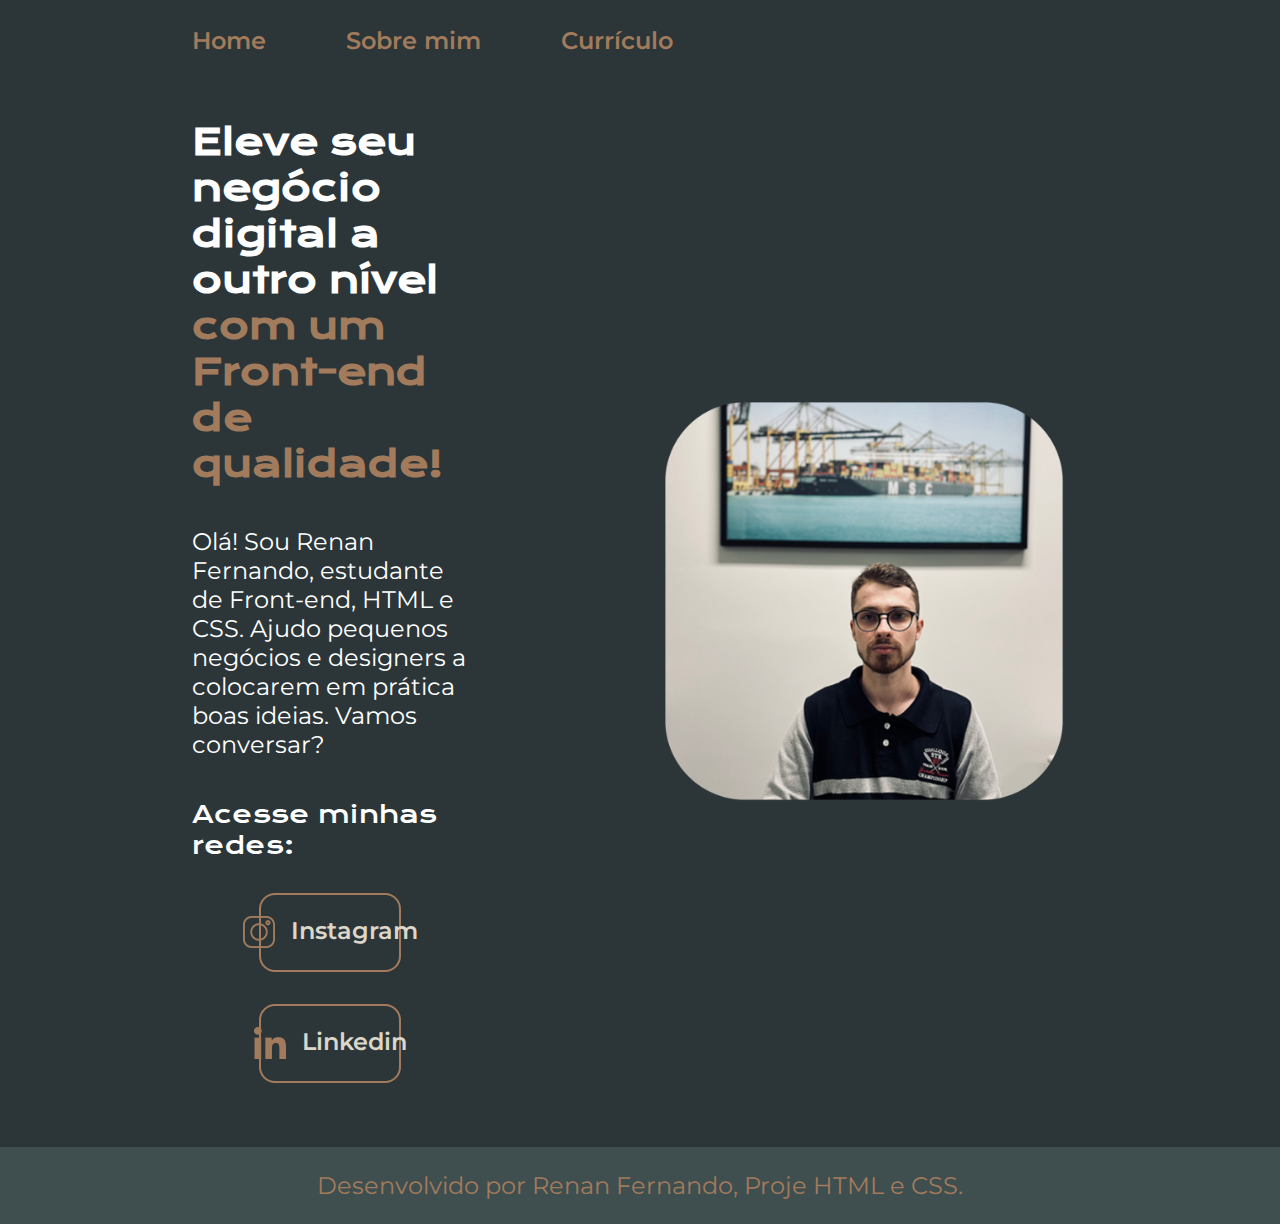
<file: index.html>
<!DOCTYPE html>
<html lang="pt-br">
    <head>
        <meta charset="UTF-8">
        <meta http-equiv="X-UA-Compatible" content="IE=edge">
        <meta name="viewport" content="width=device-width, initial-scale=1.0">
        <title>Portfolio</title>
        <link rel="stylesheet" href="./styles/style.css">
    </head>                                 
    <body>
        <header class="cabecalho">
            <nav class="cabecalho__menu">
                <a class="cabecalho__menu__link" href="index.html">Home</a>
                <a class="cabecalho__menu__link"  href="about.html">Sobre mim</a>
                <a class="cabecalho__menu__link"  href="curriculo.html">Currículo</a>
            </nav>
        </header>
        <main class="apresentacao">
            <section class="apresentacao__conteudo">
                <h1 class="apresentacao__conteudo__titulo">Eleve seu negócio digital a outro nível <strong class="titulo-destaque">com um Front-end de qualidade!</strong></h1>
                <p class="apresentacao__conteudo__texto">Olá! Sou Renan Fernando, estudante de Front-end, HTML e CSS. Ajudo pequenos negócios e designers a colocarem em prática boas ideias. Vamos conversar?</p>
                <div class="apresentacao__links">
                    <h2 class="apresentacao__links__subtitulo">Acesse minhas redes:</h2>
                <a class="apresentacao__links__link" href="https://instagram.com/renanbraandini"> 
                    <img src="./assets/instagram.png">
                    Instagram
                    </a>
                
                <a class="apresentacao__links__link" href="https://www.linkedin.com/in/renan-brandini-3b054a171/">
                    <img src="./assets/linkedin.png">
                    Linkedin
                </a>
            </div>
            </section>                                                                  
            <img class="apresentacao__imagem" src="./assets/imagem.png" alt="imagem de perfil">
        </main>
        <footer>
            <p class="rodape">Desenvolvido por Renan Fernando, Proje HTML e CSS.</p>
        </footer>
    </body> 
</html>
</file>
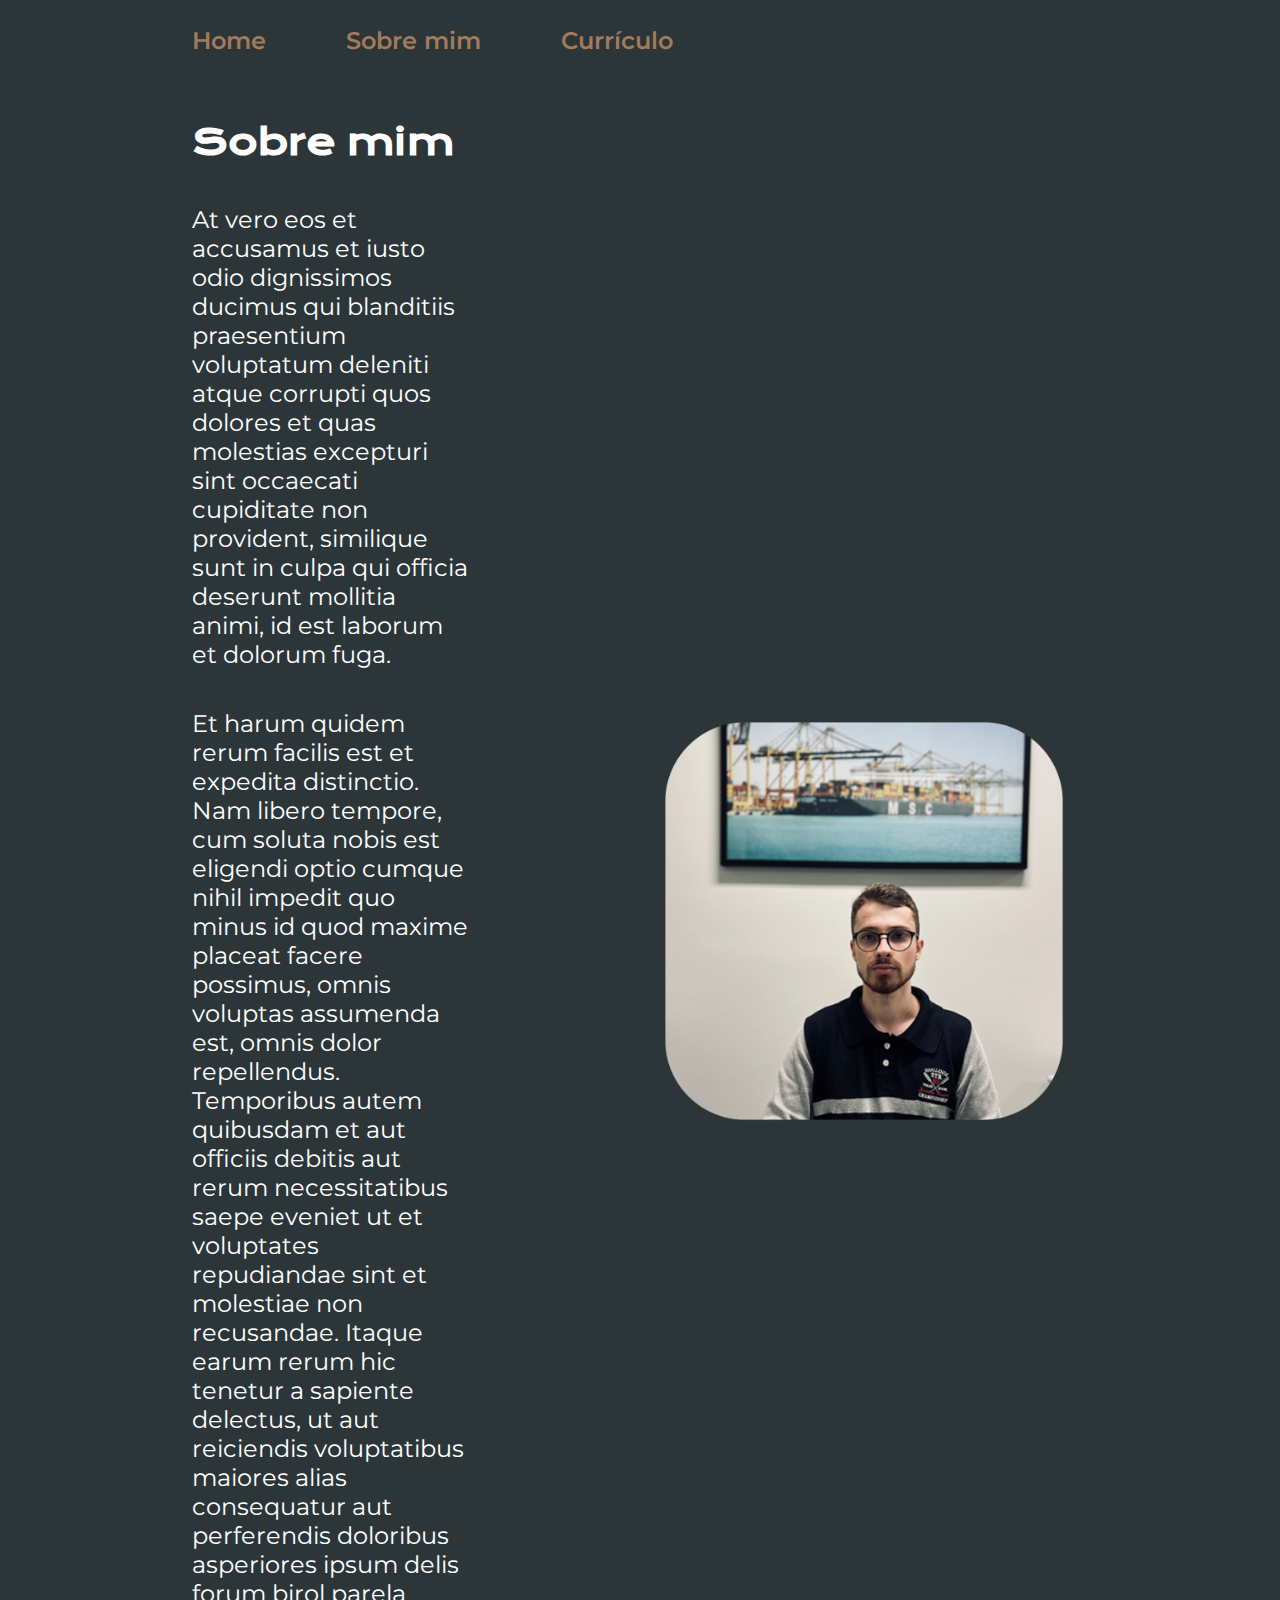
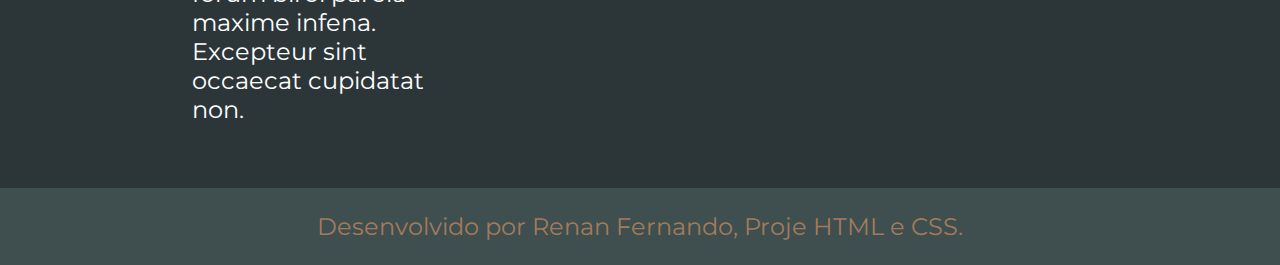
<file: about.html>
<!DOCTYPE html>
<html lang="pt-br">
<head>
    <meta charset="UTF-8">
    <meta http-equiv="X-UA-Compatible" content="IE=edge">
    <meta name="viewport" content="width=device-width, initial-scale=1.0">
    <title>Sobre min</title>
    <link rel="stylesheet" href="./styles/style.css">
</head>
<body>
    <header class="cabecalho">
        <nav class="cabecalho__menu">
            <a class="cabecalho__menu__link" href="index.html">Home</a>
            <a class="cabecalho__menu__link"  href="about.html">Sobre mim</a>
            <a class="cabecalho__menu__link"  href="curriculo.html">Currículo</a>
        </nav>
    </header>
    <main class="apresentacao">
        <section class="apresentacao__conteudo">
            <h1 class="apresentacao__conteudo__titulo">Sobre mim</h1>
            <p class="apresentacao__conteudo__texto">At vero eos et accusamus et iusto odio dignissimos ducimus qui blanditiis praesentium voluptatum 
                deleniti atque corrupti quos dolores et quas molestias excepturi sint occaecati cupiditate non provident,
                 similique sunt in culpa qui officia deserunt mollitia animi, 
                 id est laborum et dolorum fuga.
            </p>
            <p class="apresentacao__conteudo__texto">Et harum quidem rerum facilis est et expedita distinctio. Nam libero tempore, 
                cum soluta nobis est eligendi optio cumque nihil impedit quo minus id quod maxime placeat facere possimus, 
                omnis voluptas assumenda est, omnis dolor repellendus. 
                Temporibus autem quibusdam et aut officiis debitis aut rerum necessitatibus saepe eveniet ut et voluptates repudiandae sint et molestiae non recusandae. 
                Itaque earum rerum hic tenetur a sapiente delectus, ut aut reiciendis voluptatibus maiores alias consequatur aut 
                perferendis doloribus asperiores ipsum delis forum birol parela maxime infena. Excepteur sint occaecat cupidatat non.
            </p>
        </section>
        <img class="apresentacao__imagem" src="./assets/imagem.png" alt="imagem de perfil">
    </main>
    <footer>
        <p class="rodape">Desenvolvido por Renan Fernando, Proje HTML e CSS.</p>
    </footer>
</body>
</html>
</file>
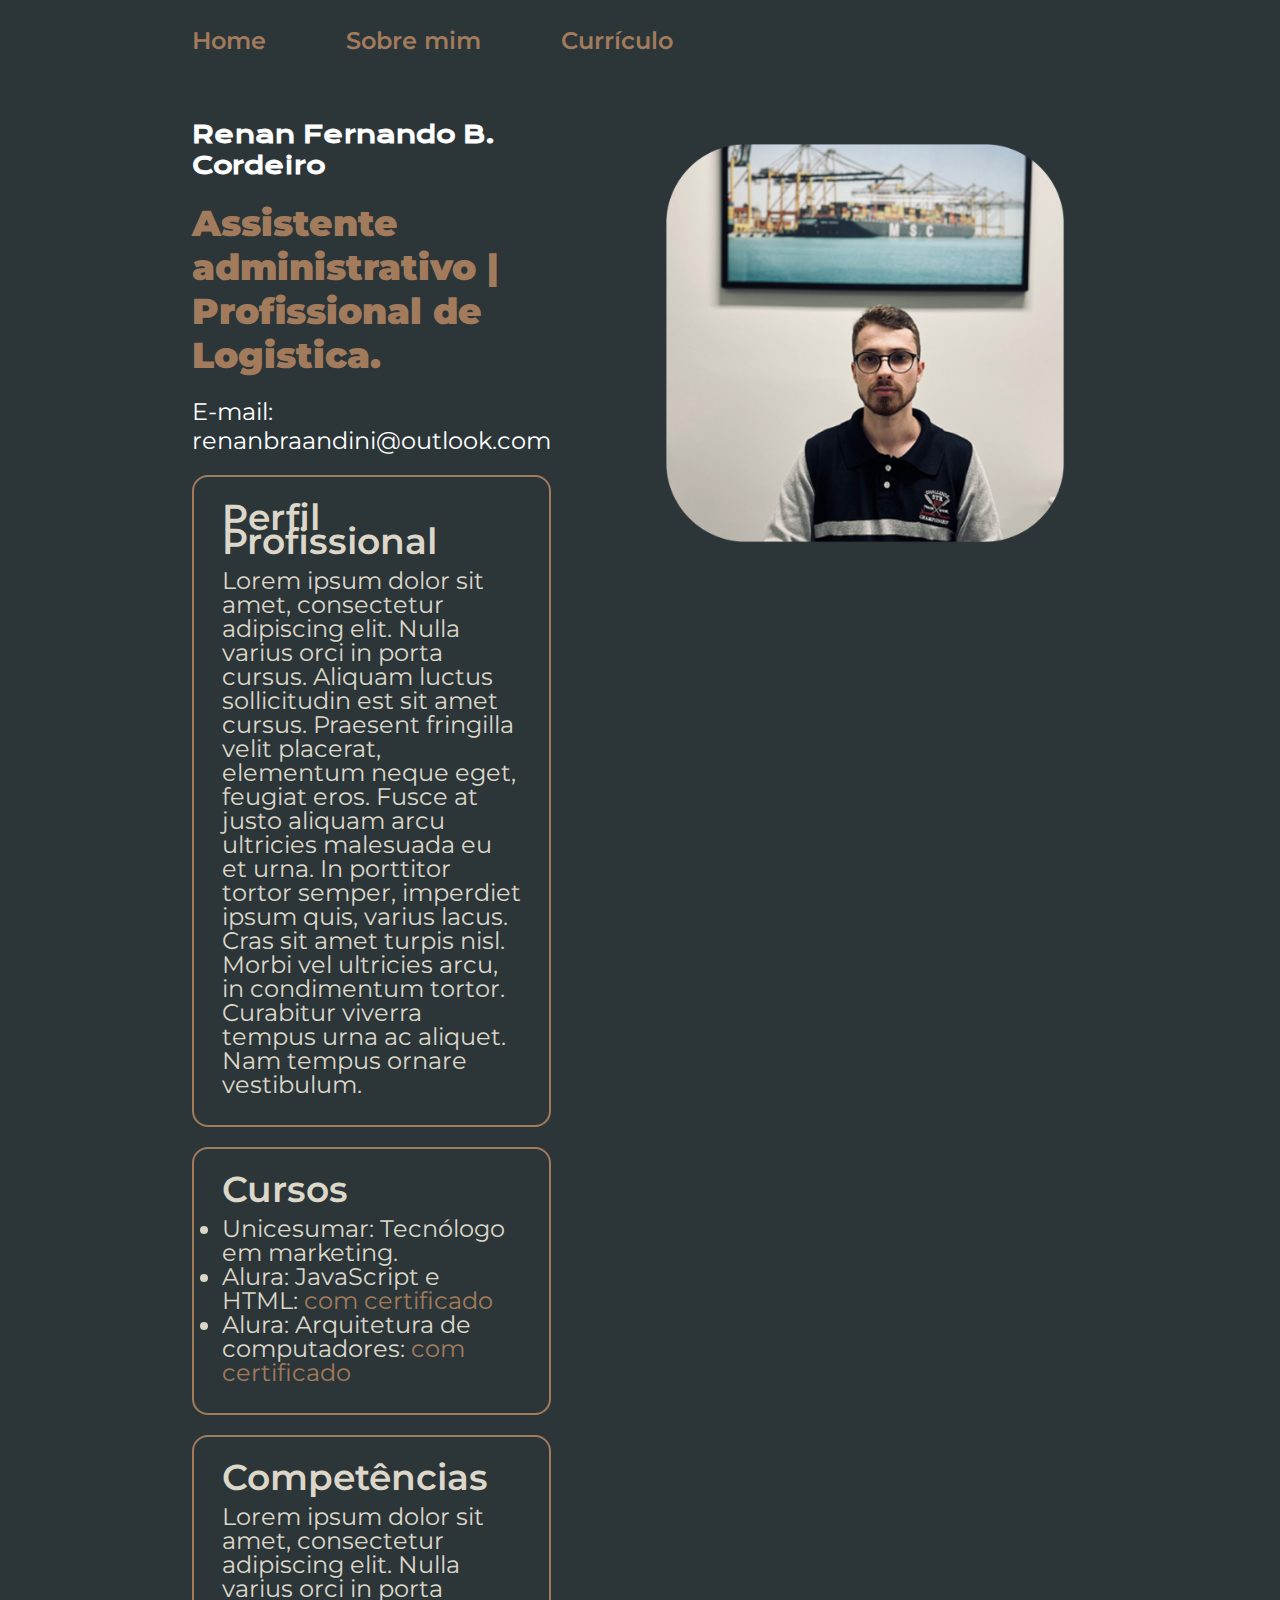
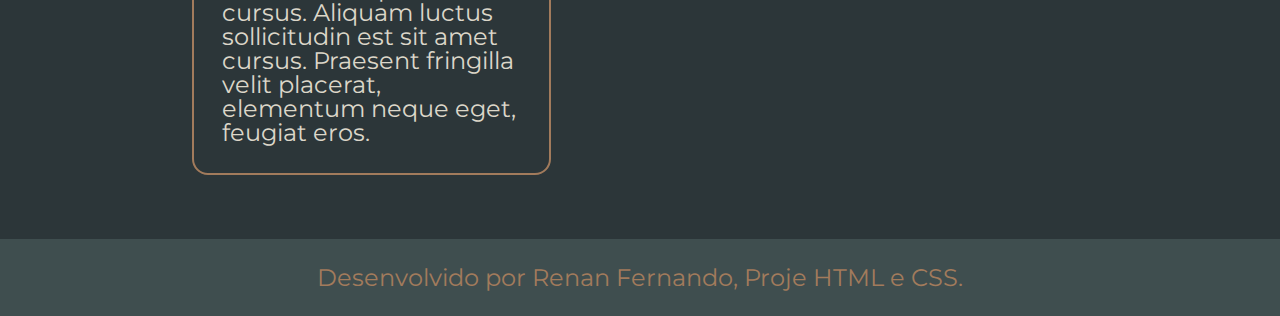
<file: curriculo.html>
<!DOCTYPE html>
<html lang="pt-br">
<head>
    <meta charset="UTF-8">
    <meta http-equiv="X-UA-Compatible" content="IE=edge">
    <meta name="viewport" content="width=device-width, initial-scale=1.0">
    <title>Curriculo</title>
    <link rel="stylesheet" href="./styles/style.css">
</head>
<body>
    <header class="cabecalho">
        <nav class="cabecalho__menu">
            <a class="cabecalho__menu__link" href="index.html">Home</a>
            <a class="cabecalho__menu__link"  href="about.html">Sobre mim</a>
            <a class="cabecalho__menu__link"  href="curriculo.html">Currículo</a>
        </nav>
    </header>
    <main class="apresentacao__curriculo1">
        <section class="apresentacao__curriculo2">
            <h1 class="apresentacao__curriculo__titulo">Renan Fernando B. Cordeiro</h1>
            <h2 class="apresentacao__curriculo__subtitulos"><strong class="titulo-destaque">Assistente administrativo | Profissional de Logistica.</strong></h2>
            <p class="apresentacao__curriculo__paragrafos">E-mail: renanbraandini@outlook.com</p>
            <div class="apresentacao__curriculo__borda1">
                <h3 class="apresentacao__curriculo__subtitulos">Perfil Profissional</h3>
                <p class="apresentacao__curriculo__paragrafos">Lorem ipsum dolor sit amet, consectetur adipiscing elit. Nulla varius orci in porta cursus. Aliquam luctus sollicitudin est sit amet cursus. 
                    Praesent fringilla velit placerat, elementum neque eget, feugiat eros. 
                    Fusce at justo aliquam arcu ultricies malesuada eu et urna. In porttitor tortor semper, imperdiet ipsum quis, 
                    varius lacus. Cras sit amet turpis nisl. Morbi vel ultricies arcu, in condimentum tortor. Curabitur viverra tempus urna ac aliquet. Nam tempus ornare vestibulum.</p>
            </div>
            <div class="apresentacao__curriculo__borda1">
                <h4 class="apresentacao__curriculo__subtitulos">Cursos</h4>
                <div class="apresentacao__curriculo__paragrafos">
                 <ul class="apresentacao__curriculo__paragrafos">
                    <li>Unicesumar:  Tecnólogo em marketing.</li>
                    <li>Alura: JavaScript e HTML: <a href="https://cursos.alura.com.br/user/renanbraandini/course/logica-programacao-javascript-html/certificate">com certificado</a></li></li> 
                    <li>Alura: Arquitetura de computadores: <a href="https://cursos.alura.com.br/user/renanbraandini/course/arquitetura-computadores-funcionamento-programa/certificate">com certificado</a></li> 
                </div>
                </ul>
                
            </div>
            <div class="apresentacao__curriculo__borda1">
            <h5 class="apresentacao__curriculo__subtitulos">Competências</h5>
                <p class="apresentacao__curriculo__paragrafos">Lorem ipsum dolor sit amet, consectetur adipiscing elit. 
                Nulla varius orci in porta cursus. Aliquam luctus sollicitudin est sit amet cursus. 
                Praesent fringilla velit placerat, elementum neque eget, feugiat eros.
                </p>
            </div>
        </section>
        <img class="apresentacao__imagem" src="./assets/imagem.png" alt="imagem de perfil">
    </main>
    <footer>
        <p class="rodape">Desenvolvido por Renan Fernando, Proje HTML e CSS.</p>
    </footer>
</body>
</html>
</file>
<file: styles/style.css>
@import url('https://fonts.googleapis.com/css2?family=Krona+One&family=Montserrat:wght@600&display=swap');

:root {
    --cor-primaria: #2C3639; 
    --cor-secundaria: #DCD7C9;
    --cor-terciaria: #A27B5C;
    --cor-hover: #3F4E4F;
    
    --font-primaria:  'Krona One', sans-serif;
    --font-secundaria: 'Montserrat', sans-serif;
}

* {
    margin: 0;
    padding: 0;
}


body {
    box-sizing: border-box;
    background-color: var(--cor-primaria);
    color: white; 
}

.cabecalho__menu {
    padding: 2%  0%  0% 15%;
    display: flex;
    gap: 80px;
}

.cabecalho__menu__link {
    font-family: var(--font-secundaria);
    font-size: 1.5rem;
    font-weight: 600;
    color: var(--cor-terciaria);
    text-decoration: none;
}

strong {
    color: var(--cor-terciaria);
}

.apresentacao {
    padding: 5% 15%;
    display: flex;
    align-items: center;
    justify-content: space-between;
    gap: 82px;
}

.apresentacao__imagem {
    width: 50%;
    height: 50%;
    padding-left: 10%;
}

.apresentacao__conteudo {
    width: 50%;
    display: flex;
    flex-direction: column;
    gap: 40px;
}

.apresentacao__conteudo__titulo {
    font-size: 2.25rem;
    font-family: var(--font-primaria);
}

.apresentacao__conteudo__texto {
    font-size: 1.5rem;
    font-family: var(--font-secundaria);
}

.apresentacao__links {
    display: flex;
    flex-direction: column;
    justify-content: space-between;
    align-items: center;
    gap: 32px; 
}

.apresentacao__links__subtitulo{
    font-family: var(--font-primaria);
    font-weight: 400;
    font-size: 1.5rem;
}

.apresentacao__links__link {
    display: flex;
    justify-content: center;
    gap: 16px;
    border: 2px solid var(--cor-terciaria);
    width: 50%;
    text-align: center;
    border-radius: 16px;
    font-weight: 600;
    font-size: 1.5rem;
    padding: 21.5px  0;
    color: var(--cor-secundaria);
    font-family: var(--font-secundaria);
    text-decoration: none;
}

.apresentacao__links__link:hover {
    background-color: var(--cor-hover);
    padding: 3%;
}

.rodape {
    padding: 24px;
    background-color: var(--cor-hover);
    text-align: center;
    color: var(--cor-terciaria);
    font-size: 1.5rem;
    font-family: var(--font-secundaria);
    font-weight: 400;
}

.apresentacao__curriculo1 {
   padding: 5% 15%;
   display: flex;
   align-items: start;
   justify-content: space-between;
   flex-direction: row
   
}

.apresentacao__curriculo2 {
    
    width: 615px;
    display: flex;
    flex-direction: column;
    gap: 20px;
}

.apresentacao__curriculo__titulo {
    font-size: 1.5rem;
    font-family: var(--font-primaria);
    text-decoration: none;
}


.apresentacao__curriculo__subtitulos {
    font-size: 2.25rem;
    font-family: var(--font-secundaria);
    font-weight: 600;
    text-decoration: none;
}

.apresentacao__curriculo__paragrafos {
    font-size: 1.5rem;
    font-family: var(--font-secundaria);
    font-weight: 400;
}

.apresentacao__curriculo__borda1  {
    display: flex;
    flex-direction: column;
    justify-content: space-between;
    gap: 16px;
    border: 2px solid var(--cor-terciaria);
    border-radius: 16px;
    padding: 28px;
    line-height: 150%;
    color: var(--cor-secundaria);
}

.editar__imagem {
    padding-top: 21.5px;
    
}

.apresentacao__curriculo__paragrafos a{
    text-decoration: none;
    color: var(--cor-terciaria);
}

@media (max-width: 1200px) {
    
    .cabecalho {
        padding: 10%;
    }

    .cabecalho__menu {
        justify-content: center;
    }
    
    .apresentacao {
        flex-direction: column-reverse;
        padding: 5%;
    }

    .apresentacao__conteudo {
        width: auto;
    }

    .apresentacao__curriculo1 {
        flex-direction: column-reverse;
        padding: 5%;
    }

    .apresentacao__curriculo2 { 
        width: auto;
    }
}
</file>
